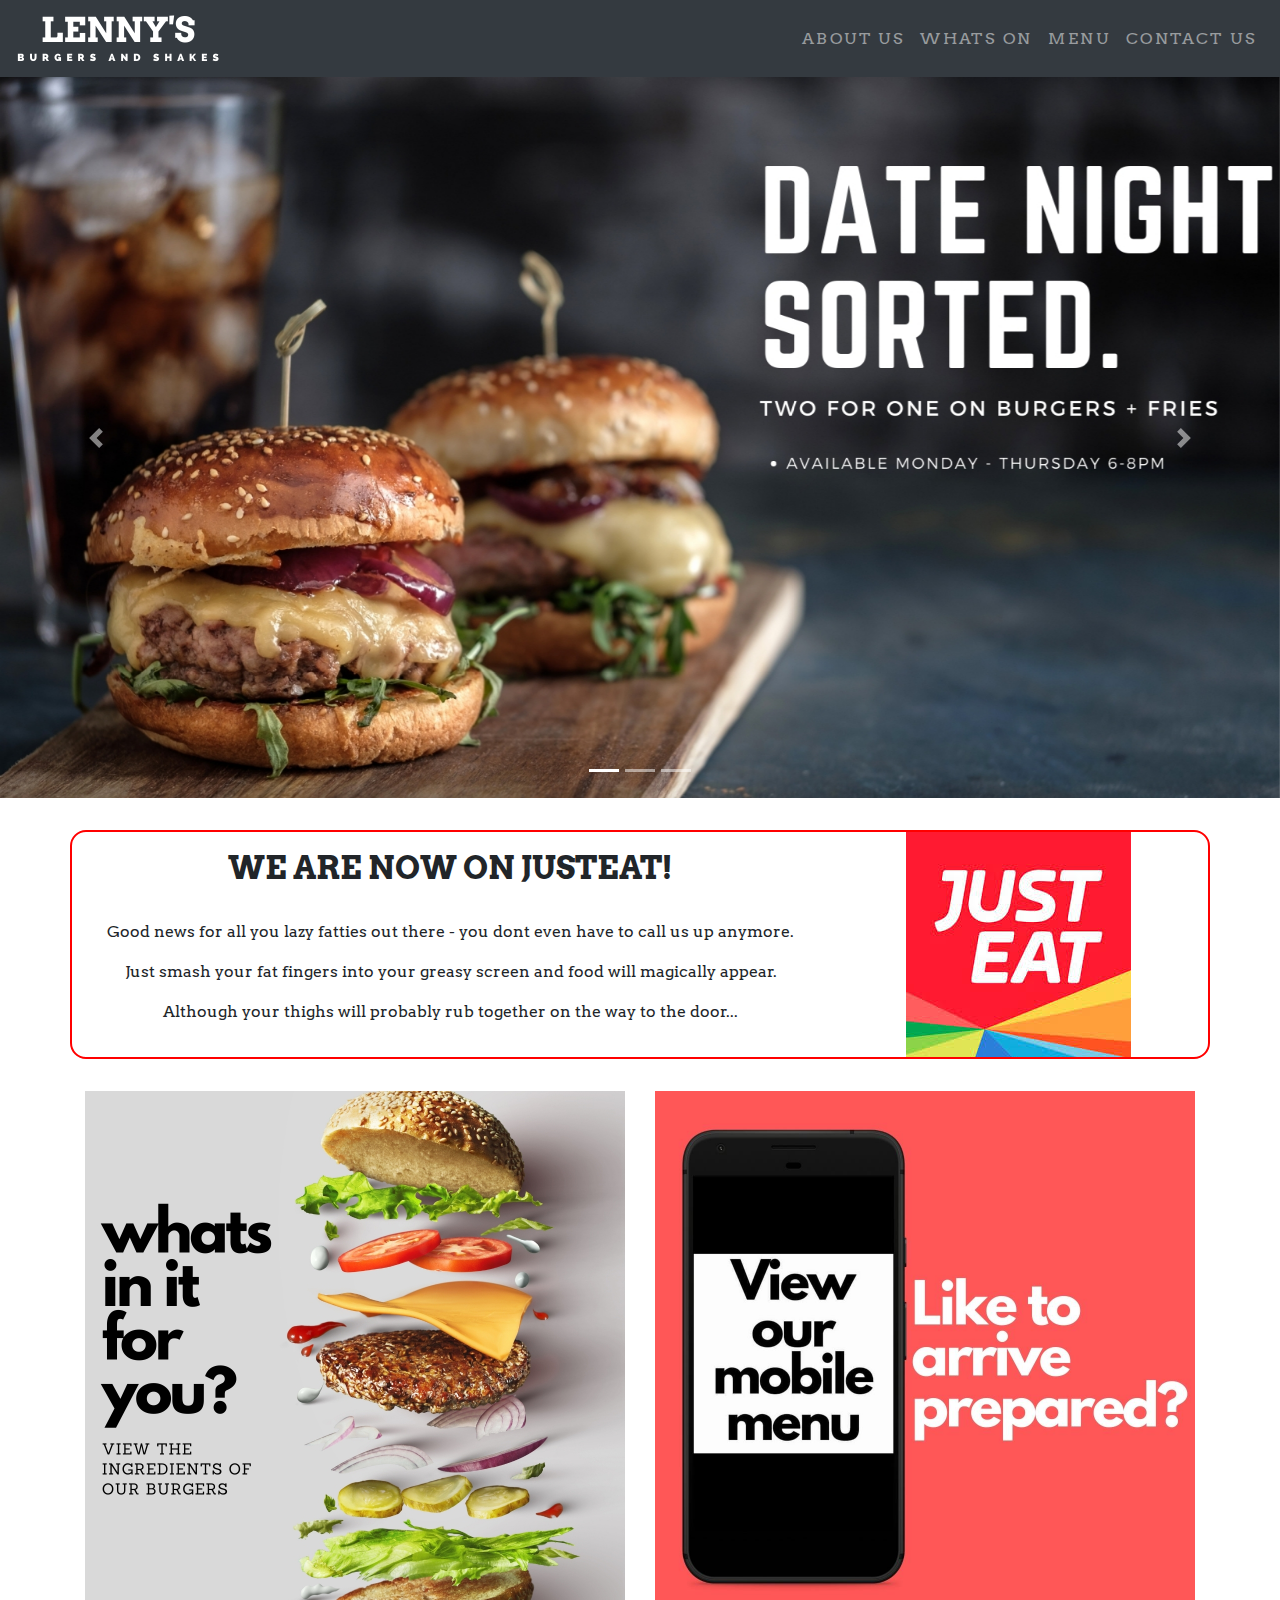
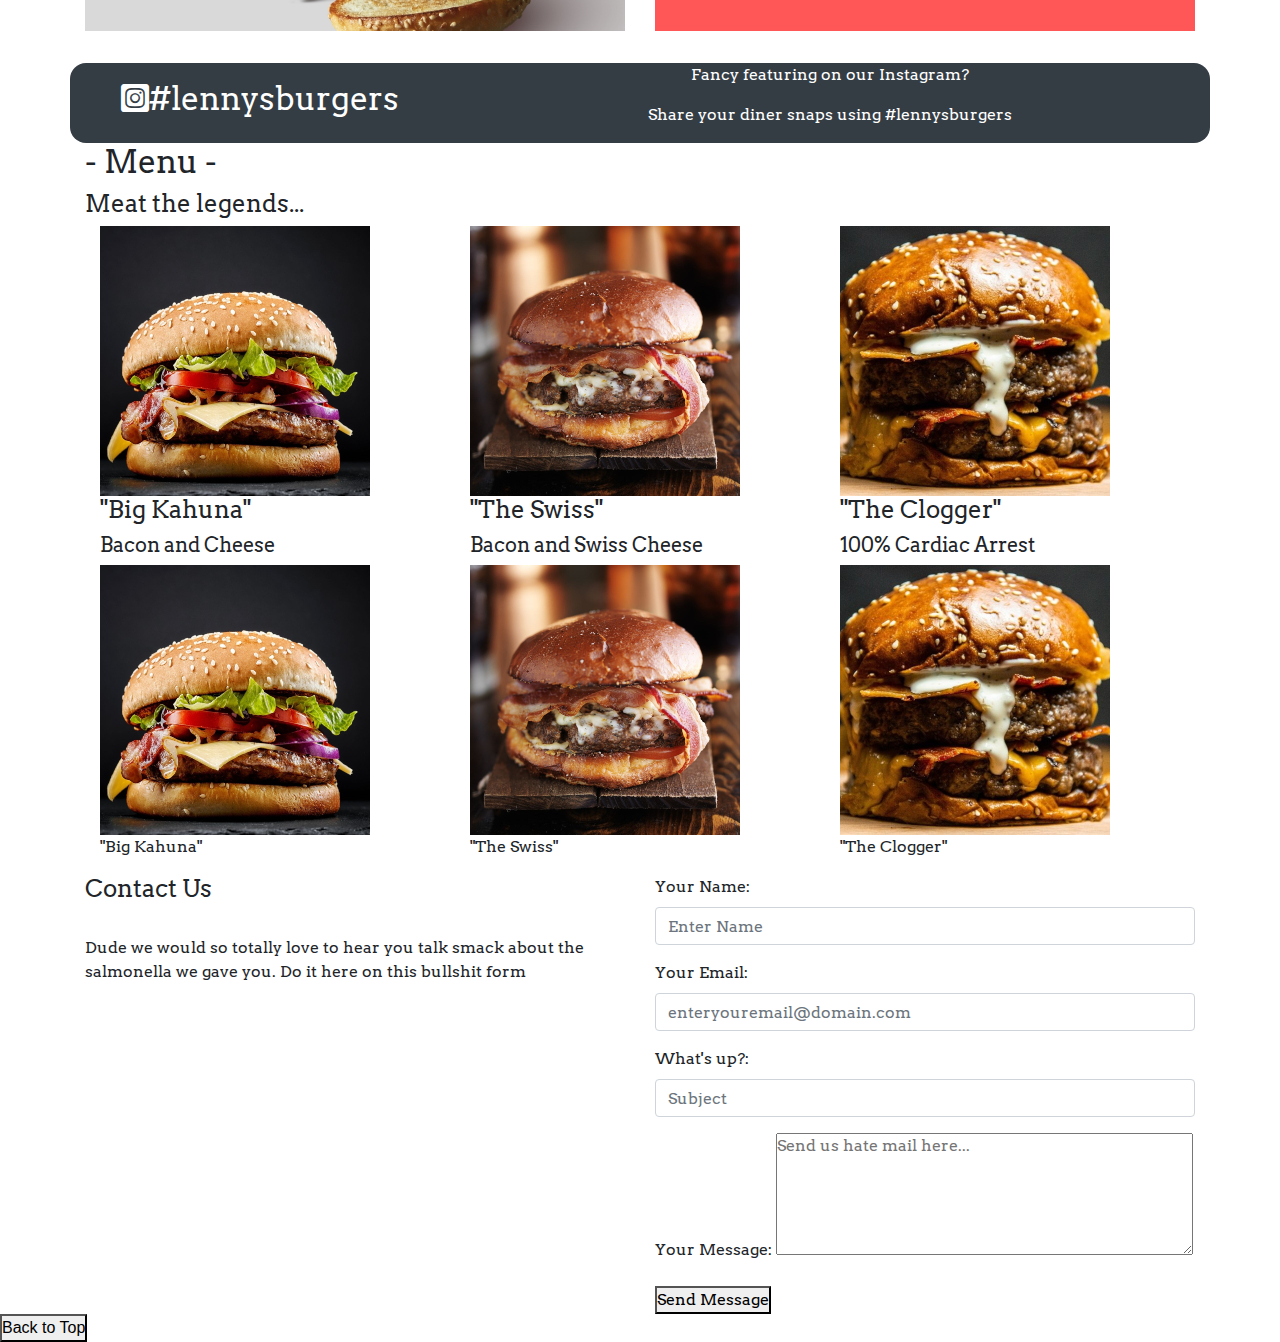
<file: index.html>
<!DOCTYPE html>
<html lang="en">
<head>
    <meta charset="UTF-8">
    <meta name="viewport" content="width=device-width, initial-scale=1.0">
    <title>Lenny's Burgers + Shakes</title>
    <link rel="stylesheet" href="https://stackpath.bootstrapcdn.com/bootstrap/4.5.2/css/bootstrap.min.css">
    <link rel="stylesheet" href="https://cdnjs.cloudflare.com/ajax/libs/font-awesome/5.15.2/css/all.min.css">
    <link rel="stylesheet" href="style.css">
</head>
<body data-spy="scroll" data-target=".navbar" data-offset="50">
<!-- navbar -->
<nav class="navbar navbar-expand-lg navbar-dark bg-dark">
    <a href="#" class="navbar-brand"><img src="img/lennylogo.png" alt=""></a>
    <button class="navbar-toggler" data-toggle="collapse" data-target="#navbarMenu">
        <span class="navbar-toggler-icon"></span>
    </button>
    <div class="collapse navbar-collapse" id="navbarMenu">
        <ul class="navbar-nav ml-auto">
            <li class="nav-item">
                <a href="#section1" class="nav-link">About Us</a>
            </li>
            <li class="nav-item">
                <a href="#section2" class="nav-link">Whats On</a>
            </li>
            <li class="nav-item">
                <a href="#section3" class="nav-link">Menu</a>
            </li>
            <li class="nav-item">
                <a href="#" class="nav-link">Contact Us</a>
            </li>       
        </ul>
    </div>
</nav>

<!-- header -->
<div id="carouselExampleIndicators" class="carousel slide" data-ride="carousel">
  <ol class="carousel-indicators">
    <li data-target="#carouselExampleIndicators" data-slide-to="0" class="active"></li>
    <li data-target="#carouselExampleIndicators" data-slide-to="1"></li>
    <li data-target="#carouselExampleIndicators" data-slide-to="2"></li>
  </ol>
  <div class="carousel-inner">
    <div class="carousel-item active">
      <img class="d-block w-100" src="img/date night sorted.JPG" alt="First slide">
    </div>
    <div class="carousel-item">
      <img class="d-block w-100" src="img/happy.JPG" alt="Second slide">
    </div>
    <div class="carousel-item">
      <img class="d-block w-100" src="img/shakes.jpg" alt="Third slide">
    </div>
  </div>
  <a class="carousel-control-prev" href="#carouselExampleIndicators" role="button" data-slide="prev">
    <span class="carousel-control-prev-icon" aria-hidden="true"></span>
    <span class="sr-only">Previous</span>
  </a>
  <a class="carousel-control-next" href="#carouselExampleIndicators" role="button" data-slide="next">
    <span class="carousel-control-next-icon" aria-hidden="true"></span>
    <span class="sr-only">Next</span>
  </a>
</div>

<!-- just eat section -->
<div class="container just-container">
    <div class="row just-row">
        <div class="col-md-8 just-col">
            <h2><strong>WE ARE NOW ON JUSTEAT!</strong></h2><br>
            <p>Good news for all you lazy fatties out there - you dont even have to call us up anymore.</p>
            <p>Just smash your fat fingers into your greasy screen and food will magically appear.</p>
            <p>Although your thighs will probably rub together on the way to the door...</p>
        </div>
        <div class="col-md-4 just-col">
            <img src="img/justeat.jpeg" alt="">
        </div>    
    </div>

</div>

<!-- main body -->
<div class="container main-container" id="section1">
    <div class="row main-row-1">
        <div class="col-md-6 main-col">
            <a href="#"><img src="img/menu.jpg" alt=""></a>
        </div>
        <div class="col-md-6 main-col">
            <a href="#"><img src="img/phone.jpg" alt=""></a>
        </div>
    </div>
    <div class="row main-row-2" id="section2">
        <div class="col-md-4 main-col">
            <h2><i class="fab fa-instagram-square"></i>#lennysburgers</h2>
        </div>
        <div class="col-md-8 main-col">
            <p>Fancy featuring on our Instagram?</p>
            <p>Share your diner snaps using #lennysburgers</p>
        </div>
    </div>
</div>

<!-- menu heading -->
<div class="container menu-title" id="section3">
    <div class="row menu-title-row">  
        <div class="col-md-12">
            <h2>- Menu -</h2>
        </div>    
    </div>    
    <div class="row menu-title-sub-row">
        <div class="col-md-12">
            <h4>Meat the legends...</h4>
        </div>    
    </div>


    <!-- desk menu container -->
    <div class="container desk-menu-container">
        <div class="row menu-row-1">
            <div class="col-md-4 col-sm-6">
                <div class="single-content">
                    <img src="/img/menuburger.jpg" alt="">
                    <div class="text-content">
                        <h4>"Big Kahuna"</h4>
                        <h5>Bacon and Cheese</h5>
                    </div>
                </div>
            </div>    
            <div class="col-md-4 col-sm-6">
                <div class="single-content">
                    <img src="/img/menuburger2.jpg" alt="">
                    <div class="text-content">
                        <h4>"The Swiss"</h4>
                        <h5>Bacon and Swiss Cheese</h5>
                    </div>
                </div>
            </div>
            <div class="col-md-4 col-sm-6">
                <div class="single-content">
                    <img src="/img/menuburger3.jpg" alt="">
                    <div class="text-content">
                        <h4>"The Clogger"</h4>
                        <h5>100% Cardiac Arrest</h5>
                    </div>
                </div>
            </div>
        </div>
    </div>
    <!-- mobile menu container-->
    <div class="container mobile-menu-container">
        <div class="row mobile-menu-row">
            <div class="col-md-4 mobile-col">
                <img src="/img/menuburger.jpg" alt="">
                <p>"Big Kahuna"</p>
            </div>
            <div class="col-md-4 mobile-col">
                <img src="/img/menuburger2.jpg" alt="">
                <p>"The Swiss"</p>
            </div>
            <div class="col-md-4 mobile-col">
                <img src="/img/menuburger3.jpg" alt="">
                <p>"The Clogger"</p>
            </div>
        </div>
    </div>
</div>
<!-- email contact form -->
<div class="container contact-container">
    <div class="row contact-row-1">
        <div class="col-md-6 contact-col">
            <div class="inner-text">
                <h4>Contact Us</h4><br>
    
                <p>Dude we would so totally love to hear you talk smack about the salmonella we gave you. Do it here on this bullshit form</p>
            </div>      
        </div>
        <div class="col-md-6 contact-col">
            <form action="" method="POST" class="form">
                        <div class="form-group">
                            <label for="name" class="form-label">Your Name:</label>
                            <input type="text" class="form-control" id="name" name="name" placeholder="Enter Name" tabindex="1" required>
                        </div>
                        <div class="form-group">
                            <label for="email" class="form-label">Your Email:</label>
                            <input type="email" class="form-control" id="email" name="email" placeholder="enteryouremail@domain.com" tabindex="2" required>
                        </div>
                        <div class="form-group">
                            <label for="subject" class="form-label">What's up?:</label>
                            <input type="text" class="form-control" id="subject" name="subject" placeholder="Subject" tabindex="3" required>
                        </div>
                        <div class="form-group">
                            <label for="subject" class="form-label">Your Message:</label>
                            <textarea rows="5" cols="50" id="message" name="message" placeholder="Send us hate mail here..." tabindex="4"></textarea>
                        </div>
                        <div>
                            <button type="submit" class="submit-btn">Send Message</button>
                        </div>
                        
            </form>
        </div>
    </div>          
</div>

<!-- back to top button -->
<button onclick="topFunction()" id="myBtn" title="Go to top">Back to Top</button>

    
<script src="https://code.jquery.com/jquery-3.5.1.slim.min.js" integrity="sha384-DfXdz2htPH0lsSSs5nCTpuj/zy4C+OGpamoFVy38MVBnE+IbbVYUew+OrCXaRkfj" crossorigin="anonymous"></script>
<script src="https://cdn.jsdelivr.net/npm/popper.js@1.16.1/dist/umd/popper.min.js" integrity="sha384-9/reFTGAW83EW2RDu2S0VKaIzap3H66lZH81PoYlFhbGU+6BZp6G7niu735Sk7lN" crossorigin="anonymous"></script>
<script src="https://cdn.jsdelivr.net/npm/bootstrap@4.5.3/dist/js/bootstrap.min.js" integrity="sha384-w1Q4orYjBQndcko6MimVbzY0tgp4pWB4lZ7lr30WKz0vr/aWKhXdBNmNb5D92v7s" crossorigin="anonymous"></script>
<script src="main.js"></script>

</body>
</html>
</file>
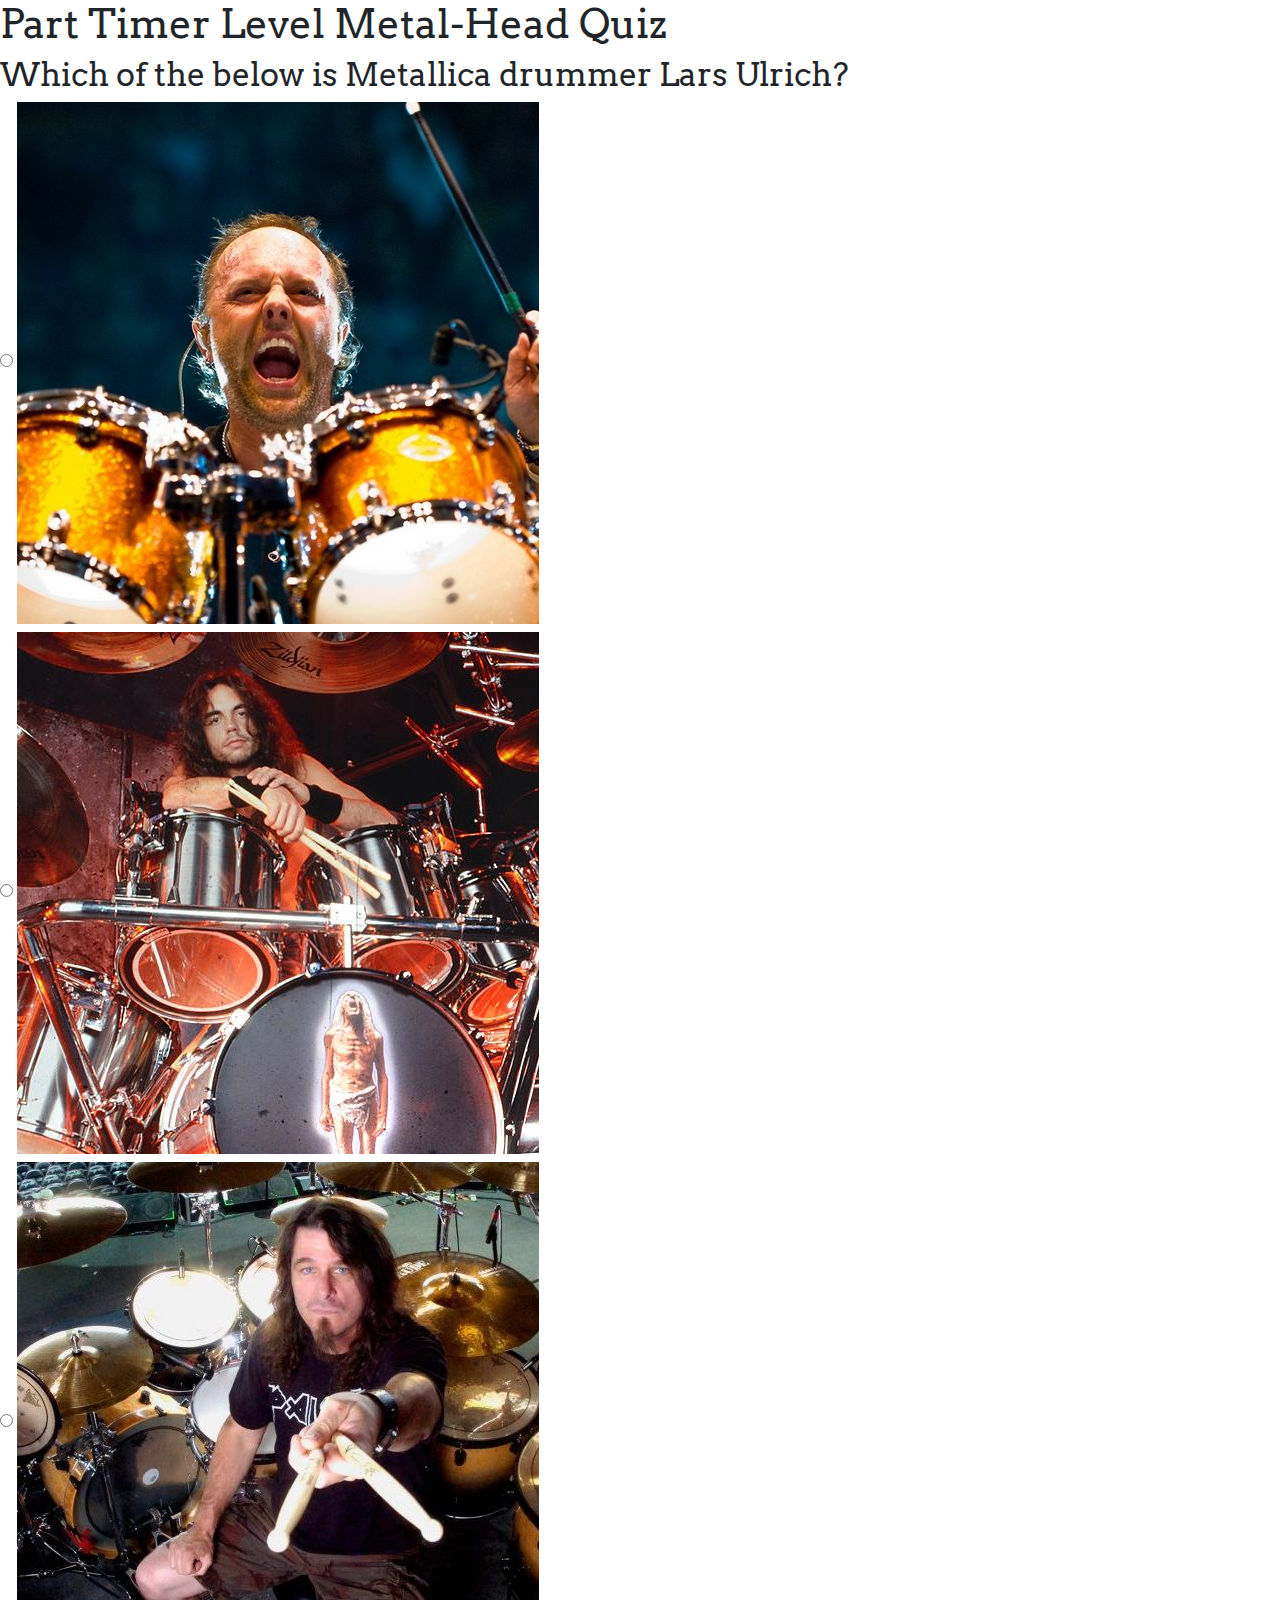
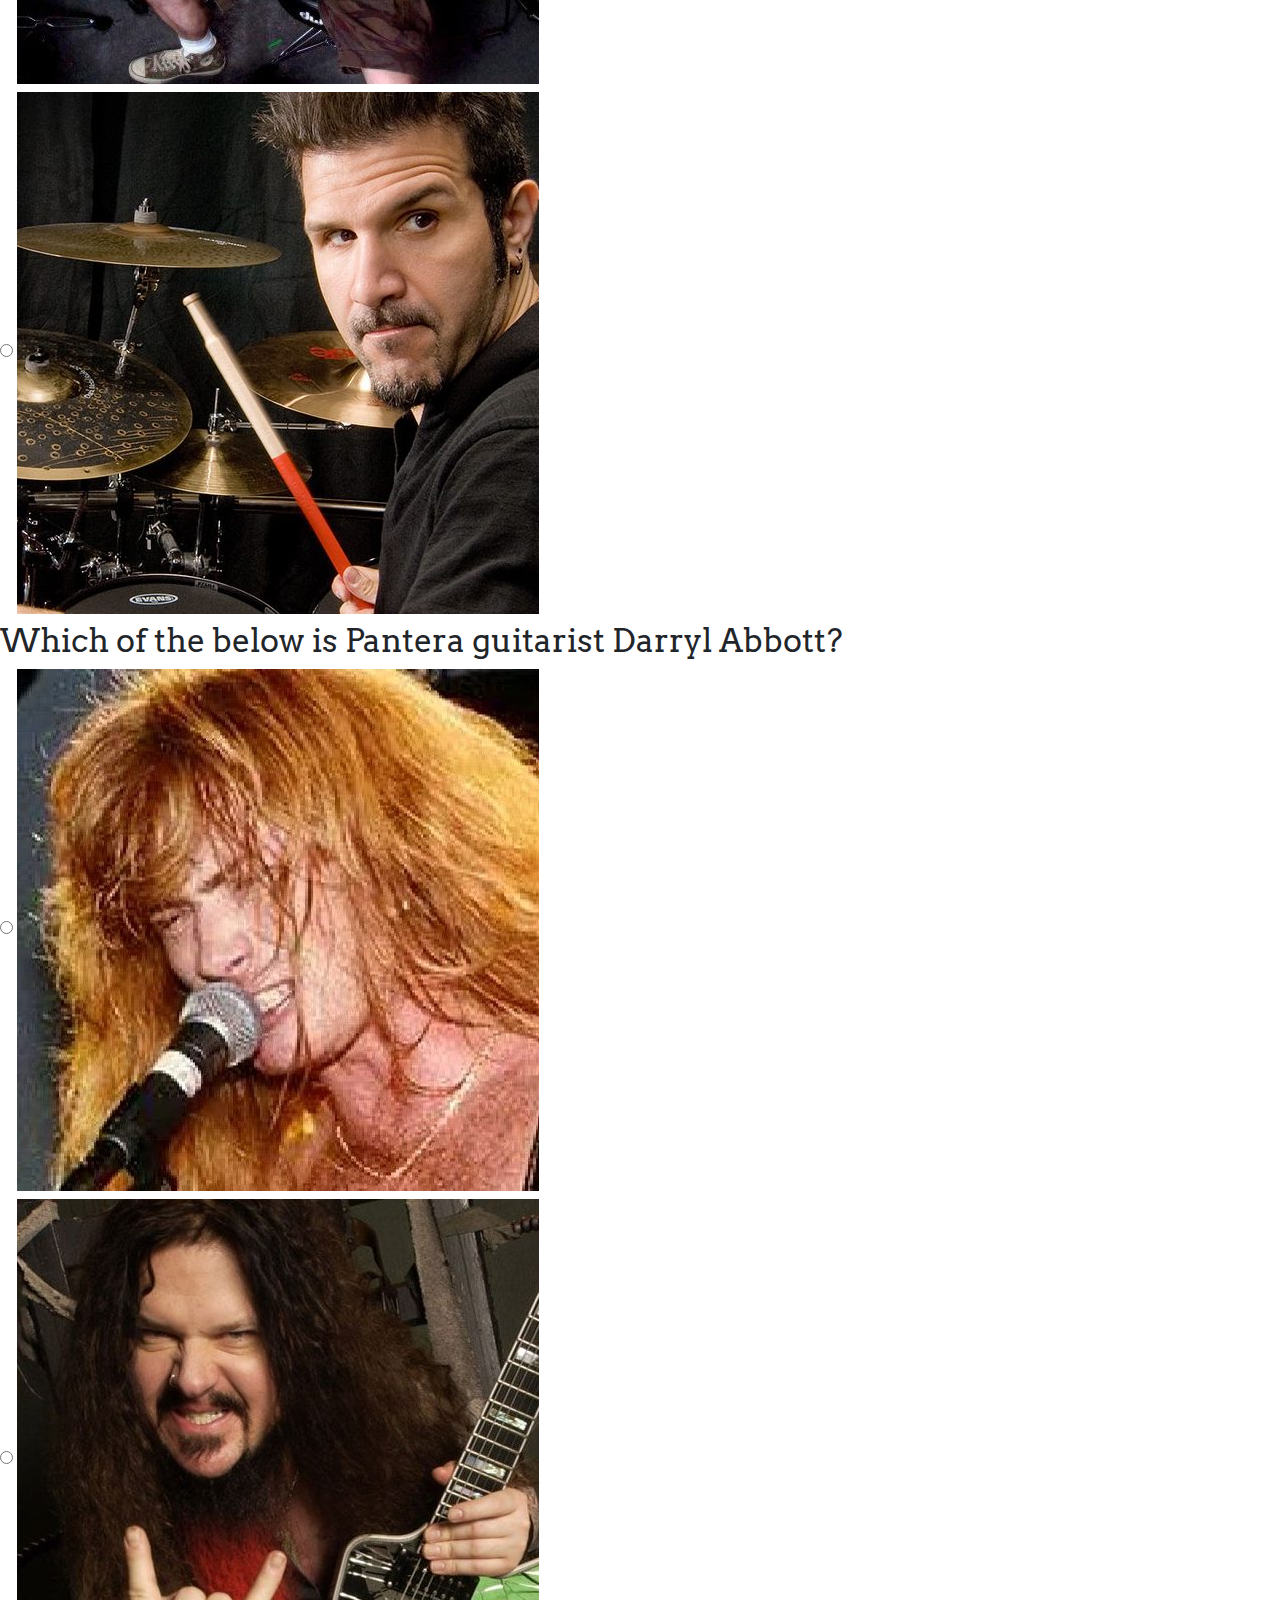
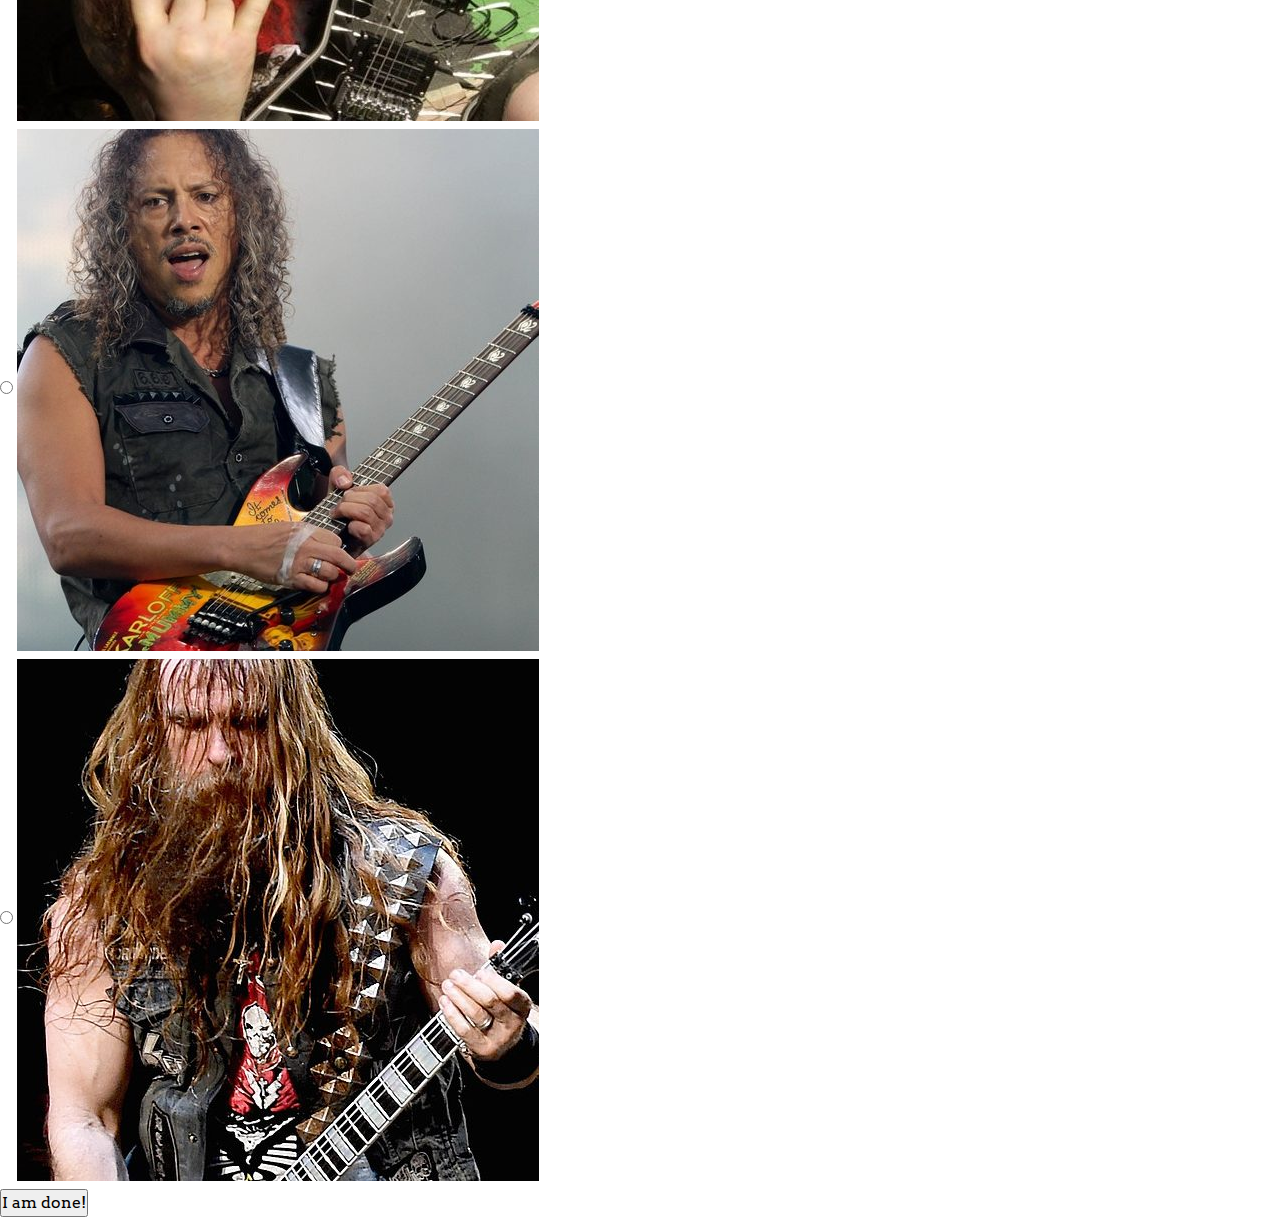
<file: quiz.html>
<!DOCTYPE html>
<html lang="en">
<head>
    <meta charset="UTF-8">
    <title>Custom Radio Buttons practice</title>
    <link rel="stylesheet" href="https://stackpath.bootstrapcdn.com/bootstrap/4.5.2/css/bootstrap.min.css">
    <link rel="stylesheet" href="https://stackpath.bootstrapcdn.com/font-awesome/4.7.0/css/font-awesome.min.css">
    <link rel="stylesheet" href="style.css">
</head>
<body>
<!--TITLE-->
<div id="quiz-title">
    <h1>Part Timer Level Metal-Head Quiz</h1>
</div>


<!-- QUIZ AREA-->
                    <div class="main-box">
<!--Question 1-->
                        <div class="question">
                            <h2>Which of the below is Metallica drummer Lars Ulrich?</h2>
                                <div class="answers">
                                    <div class="answer-button">
                                        <label for="a">
                                            <input type="radio" name="a" value="a" id="a" />
                                                <img src="../img/larssquare.jpg" alt="">
                                        </label>
                                    </div>
                                    <div class="answer-button">
                                        <label for="b">
                                            <input type="radio" name="a" value="b" id="b" />
                                                <img src="../img/menzasquare.jpg" alt="">
                                        </label>
                                    </div>
                                    <div class="answer-button">
                                        <label for="c">
                                            <input type="radio" name="a" value="c" id="c" />
                                                <img src="../img/paulbossquare.jpg" alt="">
                                        </label>
                                    </div>
                                    <div class="answer-button">
                                        <label for="d">
                                            <input type="radio" name="a" value="d" id="d" />
                                                <img src="../img/charliesquare.jpg" alt="">
                                        </label>
                                    </div>
                                </div>
                        </div>
<!--Question 2-->
<div class="question">
                            <h2>Which of the below is Pantera guitarist Darryl Abbott?</h2>
                                <div class="answers">
                                    <div class="answer-button">
                                        <label for="e">
                                            <input type="radio" name="b" value="e" id="e" />
                                                <img class="two" src="../img/mustainesq.jpg" alt="">
                                        </label>
                                    </div>
                                    <div class="answer-button">
                                        <label for="f">
                                            <input type="radio" name="b" value="f" id="f" />
                                                <img class="two" src="../img/dimesq.jpg" alt="">
                                        </label>
                                    </div>
                                    <div class="answer-button">
                                        <label for="g">
                                            <input type="radio" name="b" value="g" id="g" />
                                                <img class="two" src="../img/kirksq.jpg" alt="">
                                        </label>
                                    </div>
                                    <div class="answer-button">
                                        <label for="h">
                                            <input type="radio" name="b" value="h" id="h" />
                                                <img class="two" src="../img/zakksq.jpg" alt="">
                                        </label>
                                    </div>
                                </div>
                        </div>
                    </div>
<!-- End Quiz Button-->
<div class="end-quiz">
    <input id="end-btn" type="button" name="" value="I am done!" onclick="check()">
</div>

    <script src="https://code.jquery.com/jquery-3.5.1.js" integrity="sha256-QWo7LDvxbWT2tbbQ97B53yJnYU3WhH/C8ycbRAkjPDc=" crossorigin="anonymous"></script>
    <script src="https://stackpath.bootstrapcdn.com/bootstrap/4.5.2/js/bootstrap.min.js"></script>  
    <script src="main.js"></script>
</body>
</html>
</file>
<file: style.css>
@import url('https://fonts.googleapis.com/css2?family=Arvo:ital@1&display=swap');

* {
    margin: 0;
    padding: 0;
    font-family: 'Arvo', serif;
}



a.nav-link {
    text-align: center;
    text-transform: uppercase;
    text-decoration: none;
    letter-spacing: 0.15em;
    color: white;
}



.just-container {
    margin-top: 2rem;
    margin-bottom: 2rem;
    border: 2px solid red;
    border-radius: 1rem;
}

.just-container h2 {
    font-size: 2rem;
}

.just-col {
    text-align: center;
    margin: auto;
}

.col.main-col {
    background-color: #343c44;
    color: white;
}

@media (max-width: 768px) {
    .main-col {
        margin-bottom: 2rem;
    }
}

.main-col {
    text-align: center;
}

.main-col img {
    width: 100%;
}

.row.main-row-2 {
    background-color: #343c44;
    border-radius: 1rem;
    color: white;
    margin-top: 2rem;
}

.col-md-4.main-col {
    margin: auto;
}
.col-md-8.main-col {
    margin: auto;
}
</file>
